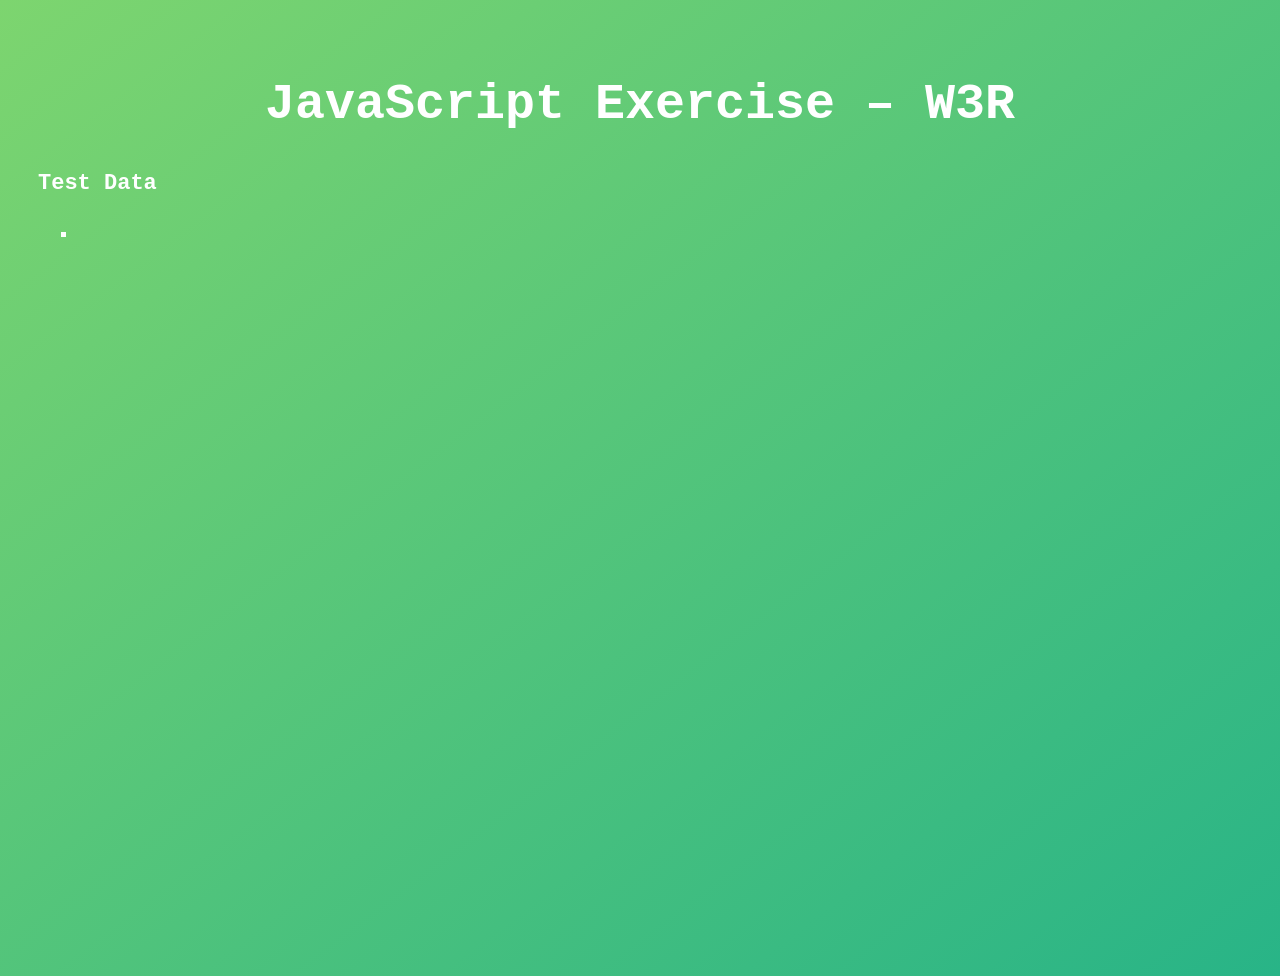
<file: starter/index.html>
<!DOCTYPE html>
<html lang="en">
    <head>
        <meta charset="UTF-8" />
        <meta name="viewport" content="width=device-width, initial-scale=1.0" />
        <meta http-equiv="X-UA-Compatible" content="ie=edge" />
        <link rel="stylesheet" href="./styles.css" />
        <title>JavaScript Exercise | W3R</title>
    </head>
    <body>
        <h1>JavaScript Exercise – W3R</h1>
        <p></p>
        <p></p>

        <h3>Test Data</h3>
        <ul>
            <li></li>
        </ul>
        <script src="script.js"></script>
    </body>
</html>
</file>
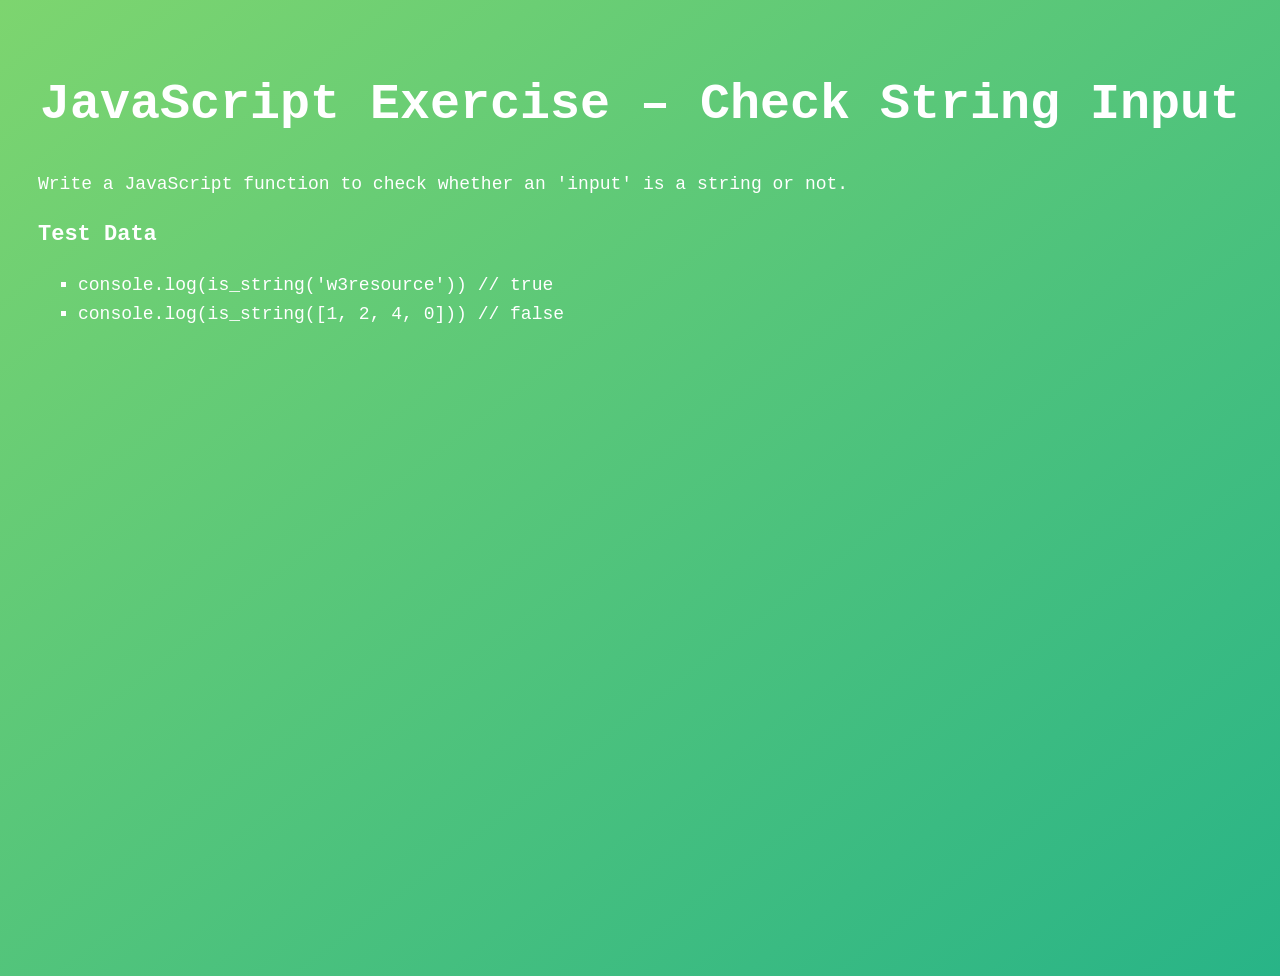
<file: 01. Strings/01. Check String Input/index.html>
<!DOCTYPE html>
<html lang="en">
    <head>
        <meta charset="UTF-8" />
        <meta name="viewport" content="width=device-width, initial-scale=1.0" />
        <meta http-equiv="X-UA-Compatible" content="ie=edge" />
        <link rel="stylesheet" href="./styles.css" />
        <title>JavaScript Exercise | W3R</title>
    </head>
    <body>
        <h1>JavaScript Exercise – Check String Input</h1>
        <p>
            Write a JavaScript function to check whether an 'input' is a string
            or not.
        </p>

        <h3>Test Data</h3>
        <ul>
            <li>console.log(is_string('w3resource')) // true</li>
            <li>console.log(is_string([1, 2, 4, 0])) // false</li>
        </ul>
        <script src="script.js"></script>
    </body>
</html>
</file>
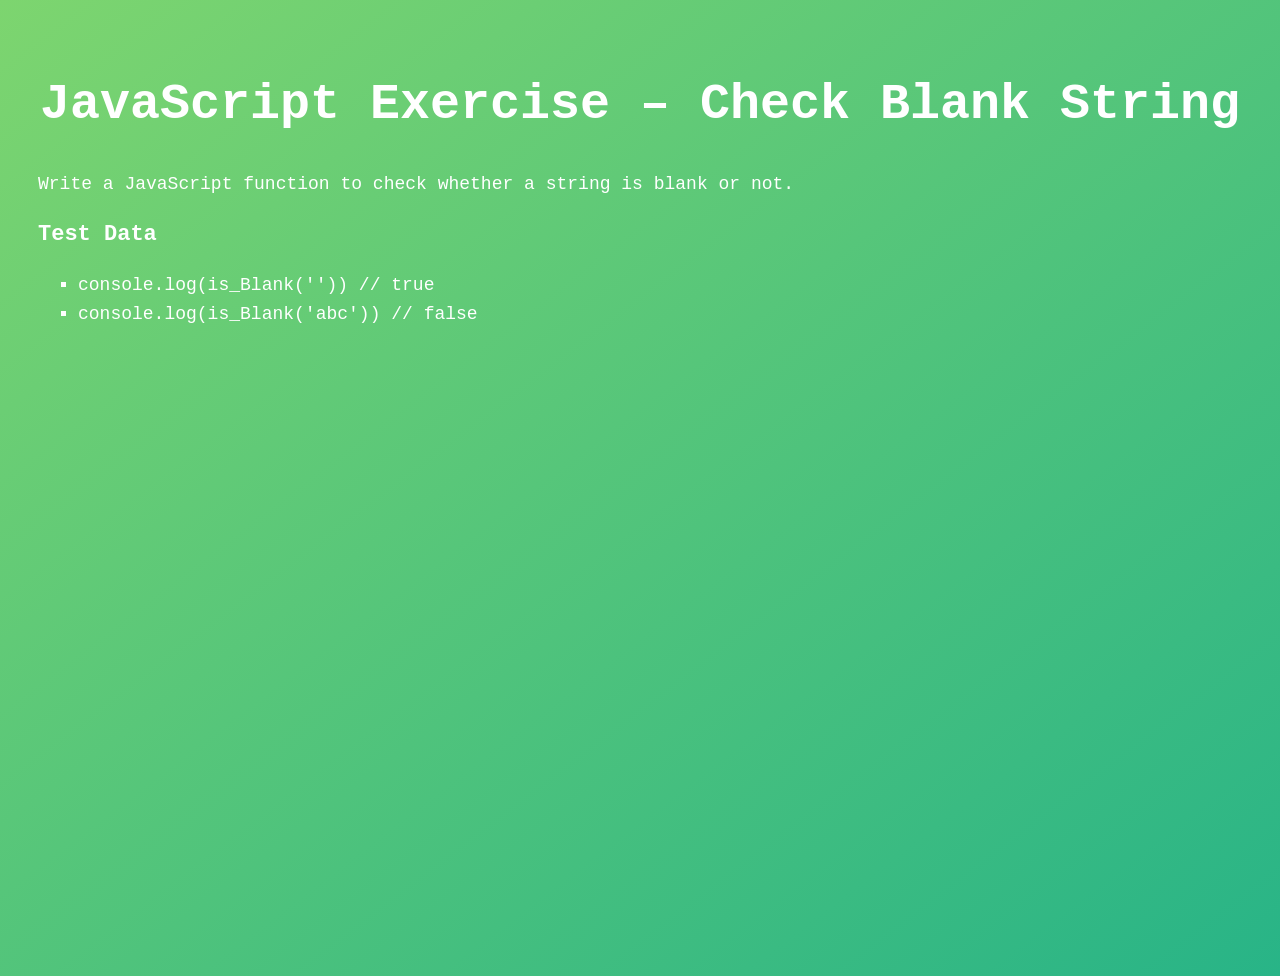
<file: 01. Strings/02. Check Blank String/index.html>
<!DOCTYPE html>
<html lang="en">
    <head>
        <meta charset="UTF-8" />
        <meta name="viewport" content="width=device-width, initial-scale=1.0" />
        <meta http-equiv="X-UA-Compatible" content="ie=edge" />
        <link rel="stylesheet" href="./styles.css" />
        <title>JavaScript Exercise | W3R</title>
    </head>
    <body>
        <h1>JavaScript Exercise – Check Blank String</h1>
        <p>
            Write a JavaScript function to check whether a string is blank or
            not.
        </p>

        <h3>Test Data</h3>
        <ul>
            <li>console.log(is_Blank('')) // true</li>
            <li>console.log(is_Blank('abc')) // false</li>
        </ul>
        <script src="script.js"></script>
    </body>
</html>
</file>
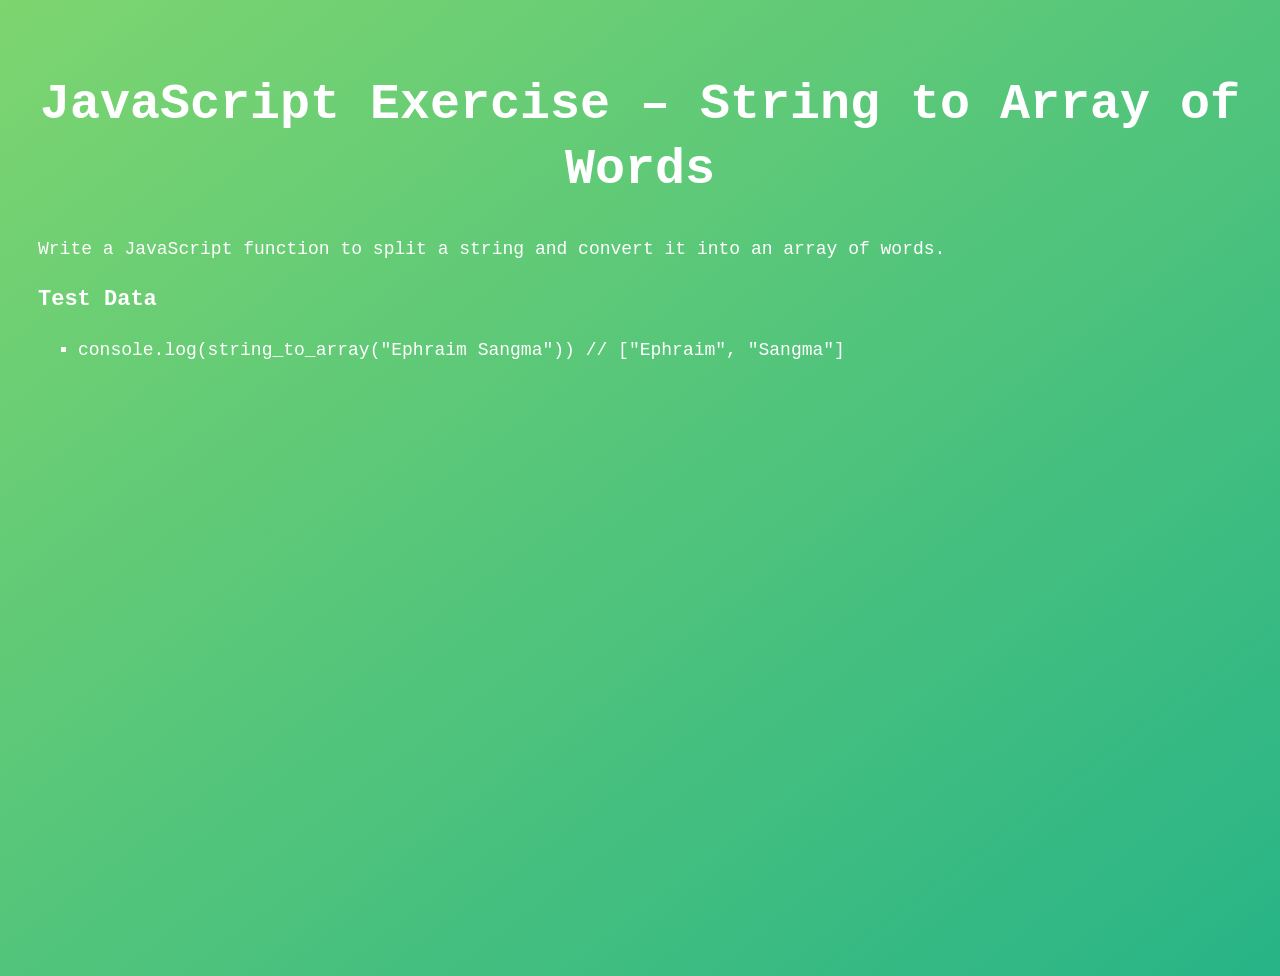
<file: 01. Strings/03. String to Array of Words/index.html>
<!DOCTYPE html>
<html lang="en">
    <head>
        <meta charset="UTF-8" />
        <meta name="viewport" content="width=device-width, initial-scale=1.0" />
        <meta http-equiv="X-UA-Compatible" content="ie=edge" />
        <link rel="stylesheet" href="./styles.css" />
        <title>JavaScript Exercise | W3R</title>
    </head>
    <body>
        <h1>JavaScript Exercise – String to Array of Words</h1>
        <p>
            Write a JavaScript function to split a string and convert it into an
            array of words.
        </p>

        <h3>Test Data</h3>
        <ul>
            <li>
                console.log(string_to_array("Ephraim Sangma")) // ["Ephraim",
                "Sangma"]
            </li>
        </ul>
        <script src="script.js"></script>
    </body>
</html>
</file>
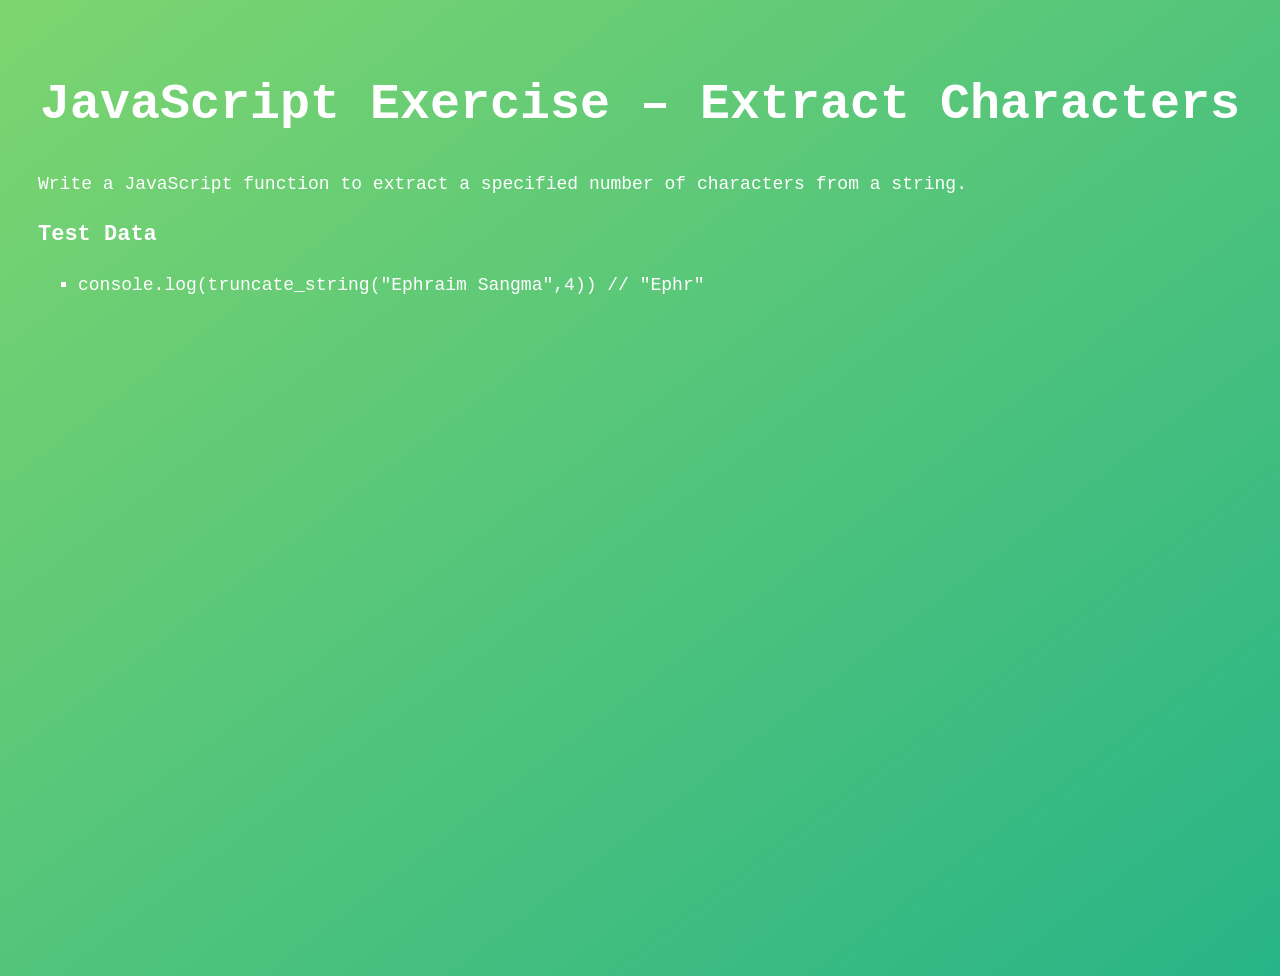
<file: 01. Strings/04. Extract Characters/index.html>
<!DOCTYPE html>
<html lang="en">
    <head>
        <meta charset="UTF-8" />
        <meta name="viewport" content="width=device-width, initial-scale=1.0" />
        <meta http-equiv="X-UA-Compatible" content="ie=edge" />
        <link rel="stylesheet" href="./styles.css" />
        <title>JavaScript Exercise | W3R</title>
    </head>
    <body>
        <h1>JavaScript Exercise – Extract Characters</h1>
        <p>
            Write a JavaScript function to extract a specified number of
            characters from a string.
        </p>

        <h3>Test Data</h3>
        <ul>
            <li>console.log(truncate_string("Ephraim Sangma",4)) // "Ephr"</li>
        </ul>
        <script src="script.js"></script>
    </body>
</html>
</file>
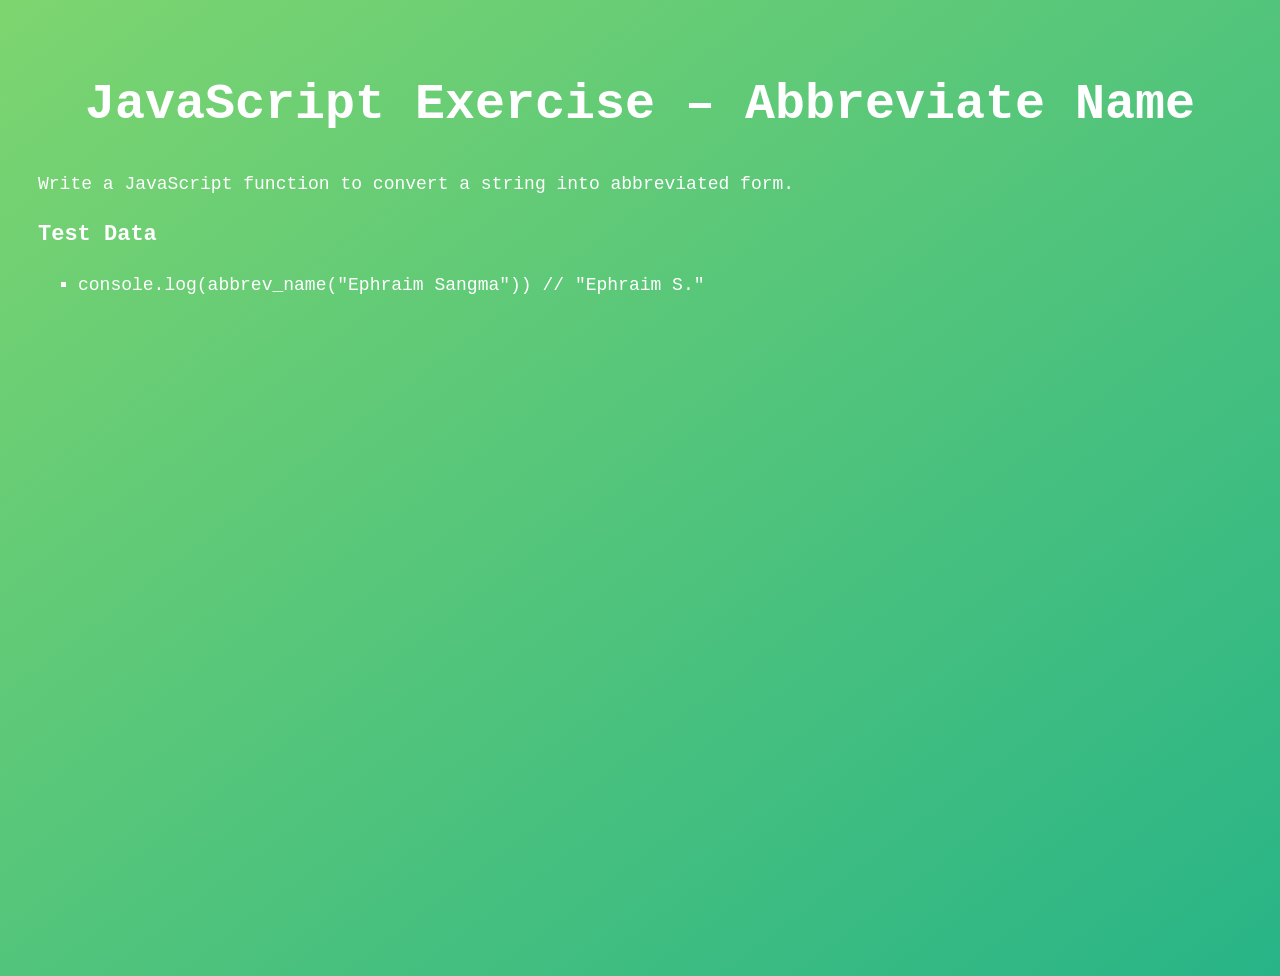
<file: 01. Strings/05. Abbreviate Name/index.html>
<!DOCTYPE html>
<html lang="en">
    <head>
        <meta charset="UTF-8" />
        <meta name="viewport" content="width=device-width, initial-scale=1.0" />
        <meta http-equiv="X-UA-Compatible" content="ie=edge" />
        <link rel="stylesheet" href="./styles.css" />
        <title>JavaScript Exercise | W3R</title>
    </head>
    <body>
        <h1>JavaScript Exercise – Abbreviate Name</h1>
        <p>
            Write a JavaScript function to convert a string into abbreviated
            form.
        </p>

        <h3>Test Data</h3>
        <ul>
            <li>console.log(abbrev_name("Ephraim Sangma")) // "Ephraim S."</li>
        </ul>
        <script src="script.js"></script>
    </body>
</html>
</file>
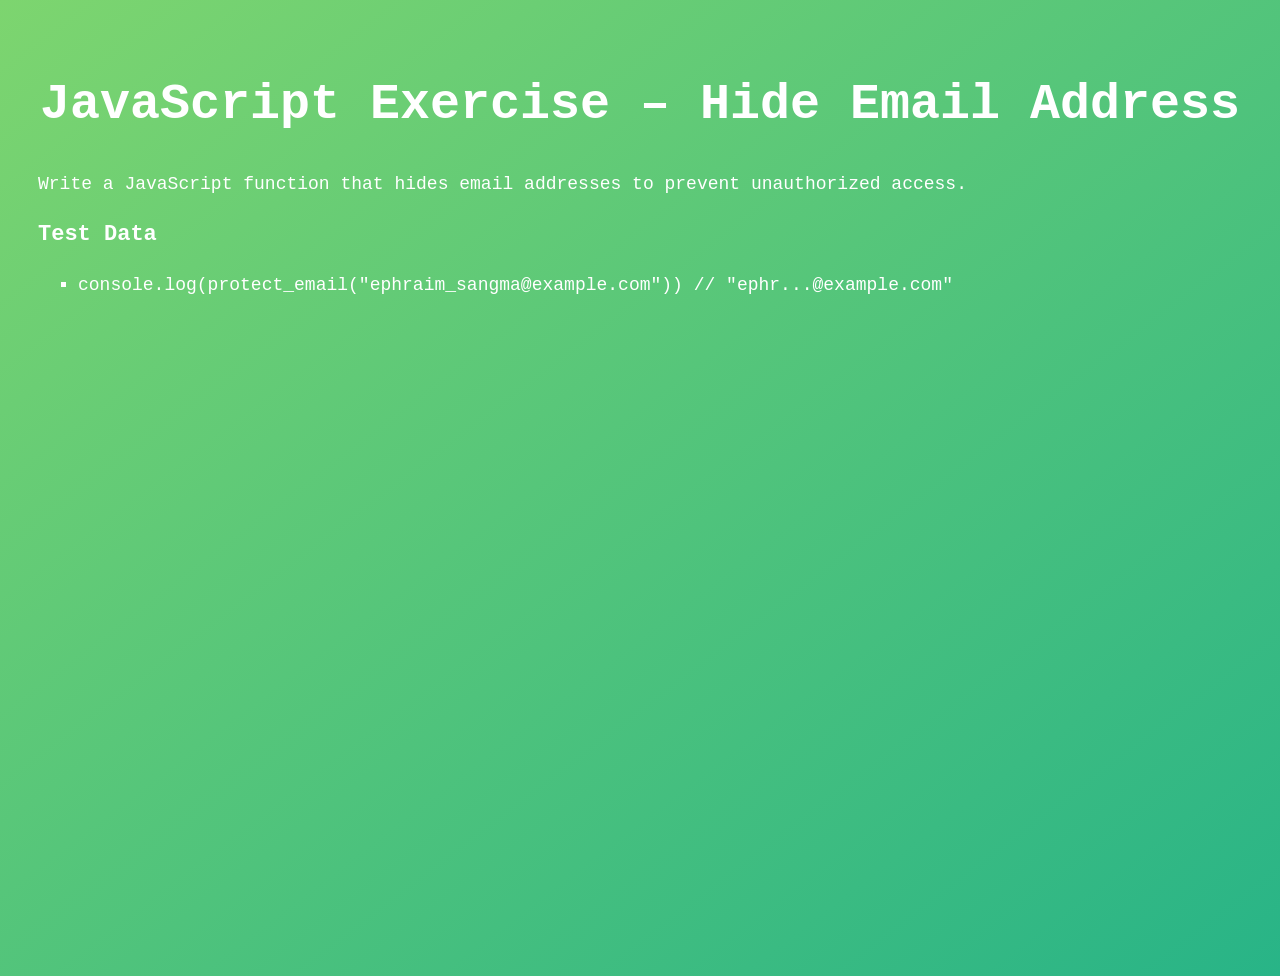
<file: 01. Strings/06. Hide Email Address/index.html>
<!DOCTYPE html>
<html lang="en">
    <head>
        <meta charset="UTF-8" />
        <meta name="viewport" content="width=device-width, initial-scale=1.0" />
        <meta http-equiv="X-UA-Compatible" content="ie=edge" />
        <link rel="stylesheet" href="./styles.css" />
        <title>JavaScript Exercise | W3R</title>
    </head>
    <body>
        <h1>JavaScript Exercise – Hide Email Address</h1>
        <p>
            Write a JavaScript function that hides email addresses to prevent
            unauthorized access.
        </p>

        <h3>Test Data</h3>
        <ul>
            <li>
                console.log(protect_email("ephraim_sangma@example.com")) //
                "ephr...@example.com"
            </li>
        </ul>
        <script src="script.js"></script>
    </body>
</html>
</file>
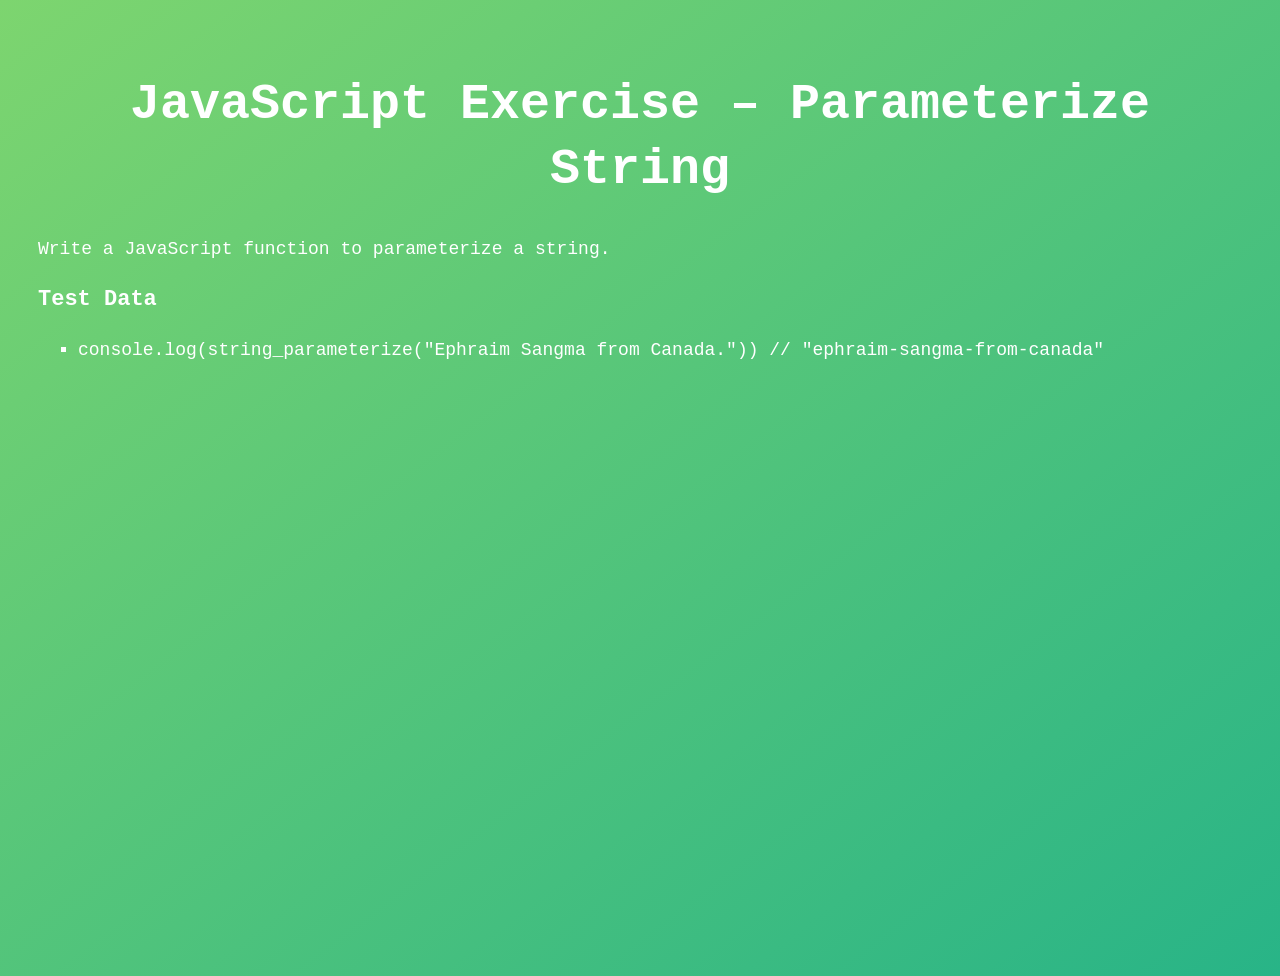
<file: 01. Strings/07. Parameterize String/index.html>
<!DOCTYPE html>
<html lang="en">
    <head>
        <meta charset="UTF-8" />
        <meta name="viewport" content="width=device-width, initial-scale=1.0" />
        <meta http-equiv="X-UA-Compatible" content="ie=edge" />
        <link rel="stylesheet" href="./styles.css" />
        <title>JavaScript Exercise | W3R</title>
    </head>
    <body>
        <h1>JavaScript Exercise – Parameterize String</h1>
        <p>Write a JavaScript function to parameterize a string.</p>

        <h3>Test Data</h3>
        <ul>
            <li>
                console.log(string_parameterize("Ephraim Sangma from Canada."))
                // "ephraim-sangma-from-canada"
            </li>
        </ul>
        <script src="script.js"></script>
    </body>
</html>
</file>
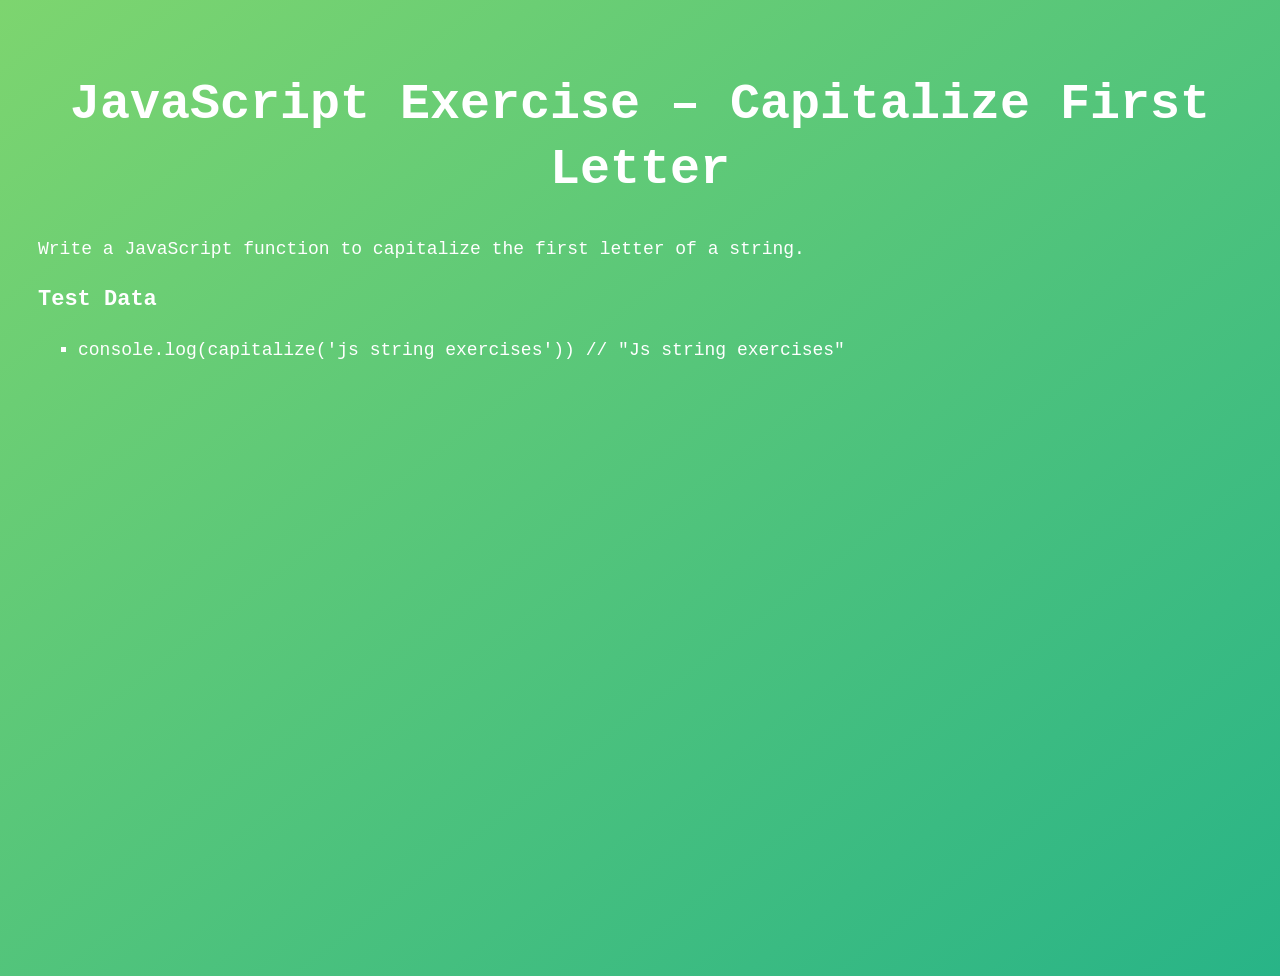
<file: 01. Strings/08. Capitalize First Letter/index.html>
<!DOCTYPE html>
<html lang="en">
    <head>
        <meta charset="UTF-8" />
        <meta name="viewport" content="width=device-width, initial-scale=1.0" />
        <meta http-equiv="X-UA-Compatible" content="ie=edge" />
        <link rel="stylesheet" href="./styles.css" />
        <title>JavaScript Exercise | W3R</title>
    </head>
    <body>
        <h1>JavaScript Exercise – Capitalize First Letter</h1>
        <p>
            Write a JavaScript function to capitalize the first letter of a
            string.
        </p>
        <p></p>

        <h3>Test Data</h3>
        <ul>
            <li>
                console.log(capitalize('js string exercises')) // "Js string
                exercises"
            </li>
        </ul>
        <script src="script.js"></script>
    </body>
</html>
</file>
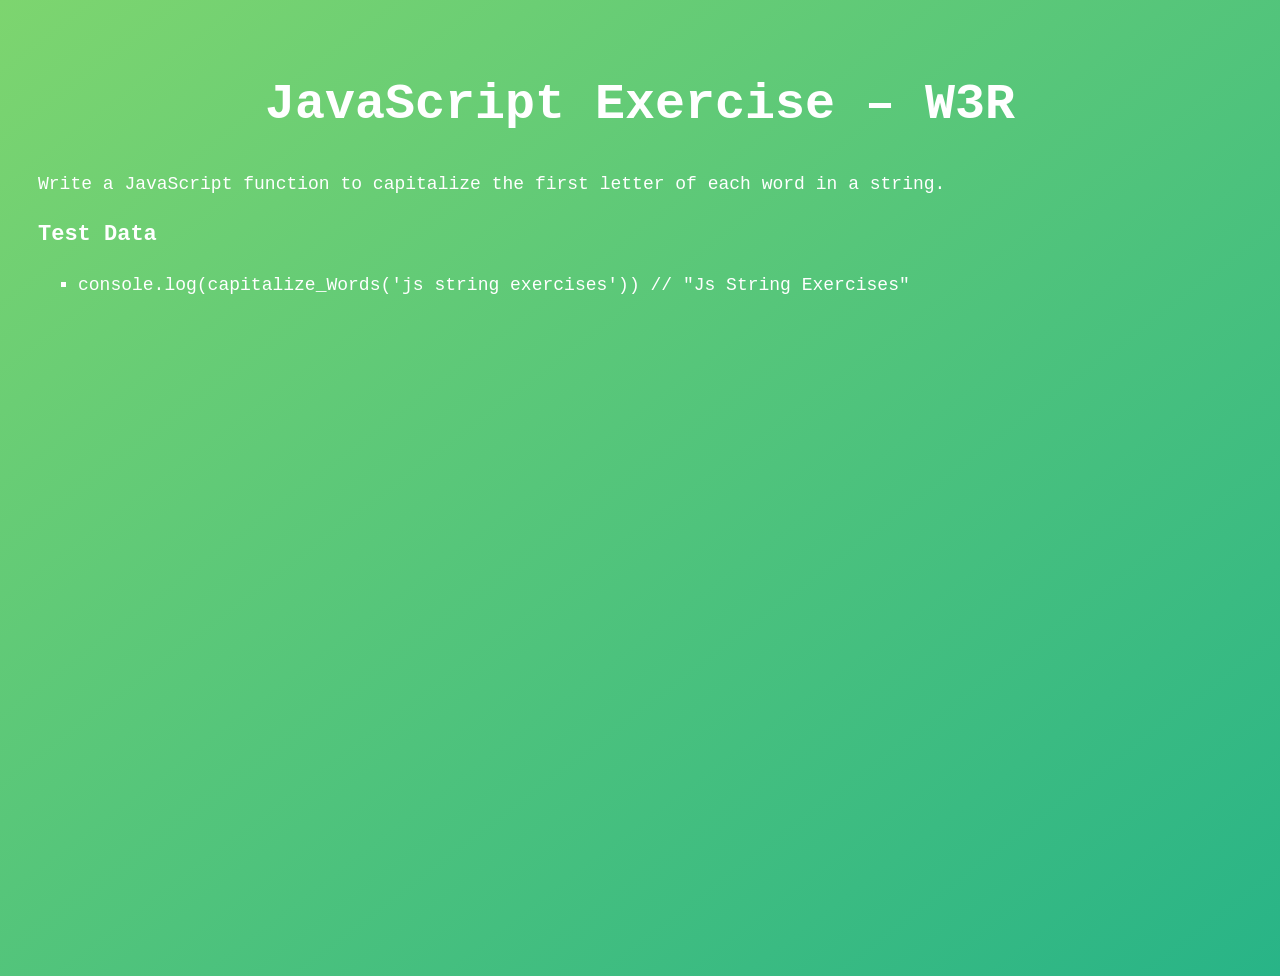
<file: 01. Strings/09. Capitalize Each Word/index.html>
<!DOCTYPE html>
<html lang="en">
    <head>
        <meta charset="UTF-8" />
        <meta name="viewport" content="width=device-width, initial-scale=1.0" />
        <meta http-equiv="X-UA-Compatible" content="ie=edge" />
        <link rel="stylesheet" href="./styles.css" />
        <title>JavaScript Exercise | W3R</title>
    </head>
    <body>
        <h1>JavaScript Exercise – W3R</h1>
        <p>
            Write a JavaScript function to capitalize the first letter of each
            word in a string.
        </p>

        <h3>Test Data</h3>
        <ul>
            <li>
                console.log(capitalize_Words('js string exercises')) // "Js
                String Exercises"
            </li>
        </ul>
        <script src="script.js"></script>
    </body>
</html>
</file>
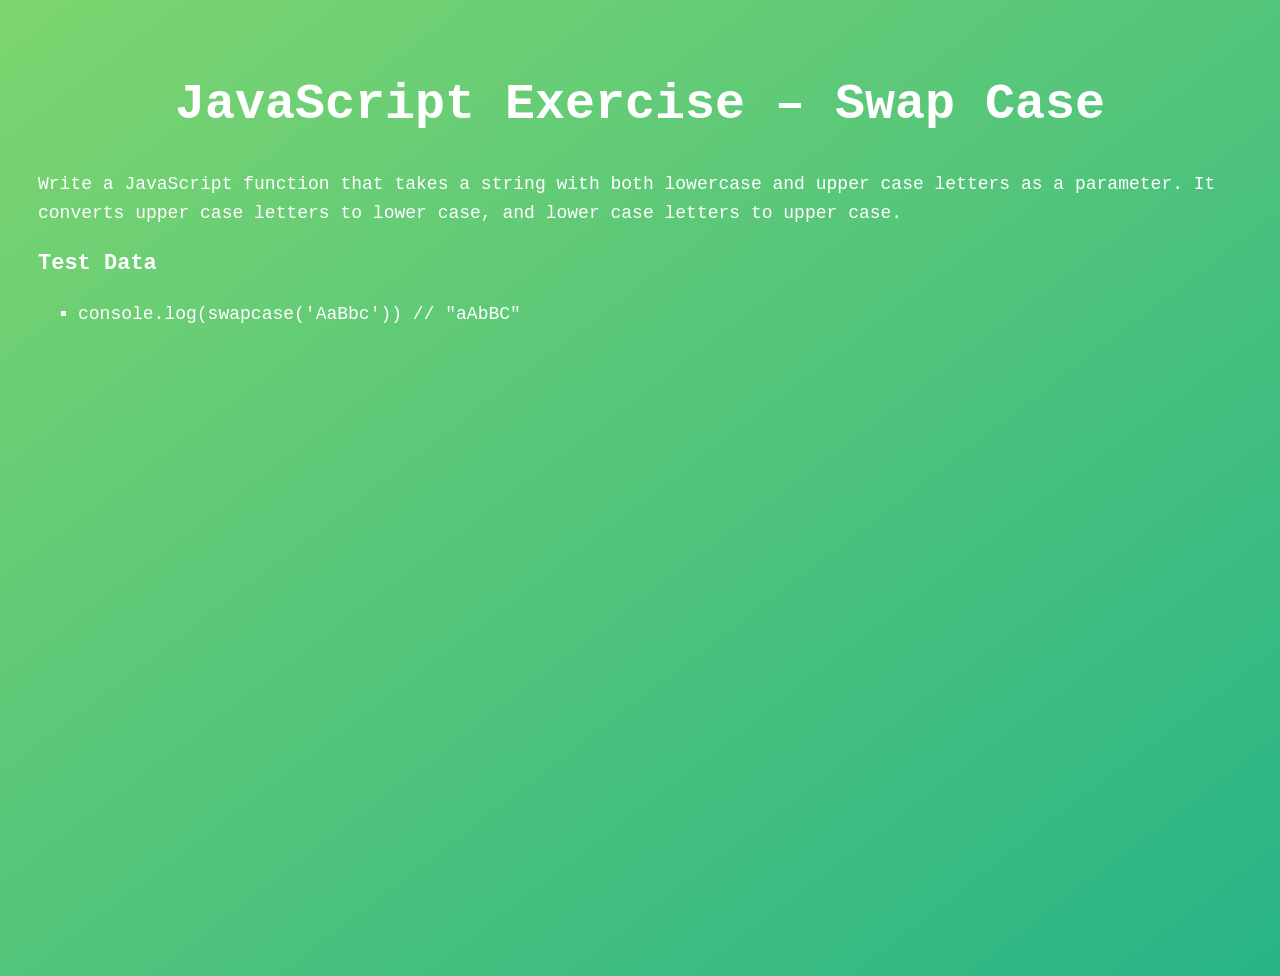
<file: 01. Strings/10. Swap Case/index.html>
<!DOCTYPE html>
<html lang="en">
    <head>
        <meta charset="UTF-8" />
        <meta name="viewport" content="width=device-width, initial-scale=1.0" />
        <meta http-equiv="X-UA-Compatible" content="ie=edge" />
        <link rel="stylesheet" href="./styles.css" />
        <title>JavaScript Exercise | W3R</title>
    </head>
    <body>
        <h1>JavaScript Exercise – Swap Case</h1>
        <p>
            Write a JavaScript function that takes a string with both lowercase
            and upper case letters as a parameter. It converts upper case
            letters to lower case, and lower case letters to upper case.
        </p>

        <h3>Test Data</h3>
        <ul>
            <li>console.log(swapcase('AaBbc')) // "aAbBC"</li>
        </ul>
        <script src="script.js"></script>
    </body>
</html>
</file>
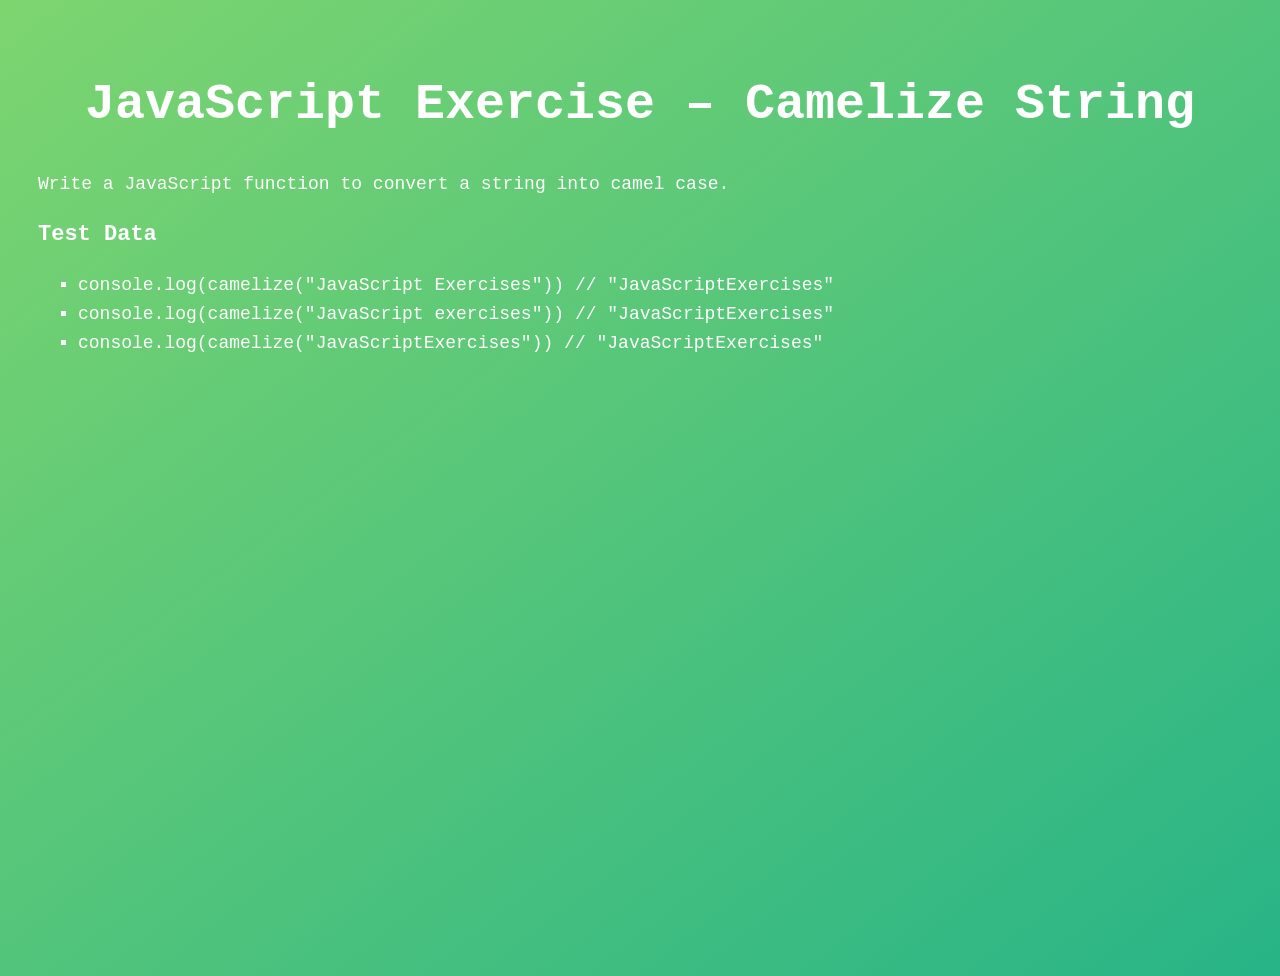
<file: 01. Strings/11. Camelize String/index.html>
<!DOCTYPE html>
<html lang="en">
    <head>
        <meta charset="UTF-8" />
        <meta name="viewport" content="width=device-width, initial-scale=1.0" />
        <meta http-equiv="X-UA-Compatible" content="ie=edge" />
        <link rel="stylesheet" href="./styles.css" />
        <title>JavaScript Exercise | W3R</title>
    </head>
    <body>
        <h1>JavaScript Exercise – Camelize String</h1>
        <p>Write a JavaScript function to convert a string into camel case.</p>
        <p></p>

        <h3>Test Data</h3>
        <ul>
            <li>
                console.log(camelize("JavaScript Exercises")) //
                "JavaScriptExercises"
            </li>
            <li>
                console.log(camelize("JavaScript exercises")) //
                "JavaScriptExercises"
            </li>
            <li>
                console.log(camelize("JavaScriptExercises")) //
                "JavaScriptExercises"
            </li>
        </ul>
        <script src="script.js"></script>
    </body>
</html>
</file>
<file: starter/styles.css>
body {
    font-family: monospace;
    height: 100vh;
    padding: 30px;
    align-items: center;
    color: white;
    background: linear-gradient(to top left, #28b487, #7dd56f);
}
h1 {
    font-size: 50px;
    line-height: 1.3;
    width: 100%;
    text-align: center;
}
h3 {
    font-size: 22px;
    line-height: 1.3;
    width: 100%;
    text-align: left;
}

p,
li {
    font-size: 18px;
    line-height: 1.6;
    text-align: left;
}

ul {
    color: white;
    list-style-type: square;
}
</file>
<file: 01. Strings/01. Check String Input/styles.css>
body {
    font-family: monospace;
    height: 100vh;
    padding: 30px;
    align-items: center;
    color: white;
    background: linear-gradient(to top left, #28b487, #7dd56f);
}
h1 {
    font-size: 50px;
    line-height: 1.3;
    width: 100%;
    text-align: center;
}
h3 {
    font-size: 22px;
    line-height: 1.3;
    width: 100%;
    text-align: left;
}

p,
li {
    font-size: 18px;
    line-height: 1.6;
    text-align: left;
}

ul {
    color: white;
    list-style-type: square;
}
</file>
<file: 01. Strings/02. Check Blank String/styles.css>
body {
    font-family: monospace;
    height: 100vh;
    padding: 30px;
    align-items: center;
    color: white;
    background: linear-gradient(to top left, #28b487, #7dd56f);
}
h1 {
    font-size: 50px;
    line-height: 1.3;
    width: 100%;
    text-align: center;
}
h3 {
    font-size: 22px;
    line-height: 1.3;
    width: 100%;
    text-align: left;
}

p,
li {
    font-size: 18px;
    line-height: 1.6;
    text-align: left;
}

ul {
    color: white;
    list-style-type: square;
}
</file>
<file: 01. Strings/03. String to Array of Words/styles.css>
body {
    font-family: monospace;
    height: 100vh;
    padding: 30px;
    align-items: center;
    color: white;
    background: linear-gradient(to top left, #28b487, #7dd56f);
}
h1 {
    font-size: 50px;
    line-height: 1.3;
    width: 100%;
    text-align: center;
}
h3 {
    font-size: 22px;
    line-height: 1.3;
    width: 100%;
    text-align: left;
}

p,
li {
    font-size: 18px;
    line-height: 1.6;
    text-align: left;
}

ul {
    color: white;
    list-style-type: square;
}
</file>
<file: 01. Strings/04. Extract Characters/styles.css>
body {
    font-family: monospace;
    height: 100vh;
    padding: 30px;
    align-items: center;
    color: white;
    background: linear-gradient(to top left, #28b487, #7dd56f);
}
h1 {
    font-size: 50px;
    line-height: 1.3;
    width: 100%;
    text-align: center;
}
h3 {
    font-size: 22px;
    line-height: 1.3;
    width: 100%;
    text-align: left;
}

p,
li {
    font-size: 18px;
    line-height: 1.6;
    text-align: left;
}

ul {
    color: white;
    list-style-type: square;
}
</file>
<file: 01. Strings/05. Abbreviate Name/styles.css>
body {
    font-family: monospace;
    height: 100vh;
    padding: 30px;
    align-items: center;
    color: white;
    background: linear-gradient(to top left, #28b487, #7dd56f);
}
h1 {
    font-size: 50px;
    line-height: 1.3;
    width: 100%;
    text-align: center;
}
h3 {
    font-size: 22px;
    line-height: 1.3;
    width: 100%;
    text-align: left;
}

p,
li {
    font-size: 18px;
    line-height: 1.6;
    text-align: left;
}

ul {
    color: white;
    list-style-type: square;
}
</file>
<file: 01. Strings/06. Hide Email Address/styles.css>
body {
    font-family: monospace;
    height: 100vh;
    padding: 30px;
    align-items: center;
    color: white;
    background: linear-gradient(to top left, #28b487, #7dd56f);
}
h1 {
    font-size: 50px;
    line-height: 1.3;
    width: 100%;
    text-align: center;
}
h3 {
    font-size: 22px;
    line-height: 1.3;
    width: 100%;
    text-align: left;
}

p,
li {
    font-size: 18px;
    line-height: 1.6;
    text-align: left;
}

ul {
    color: white;
    list-style-type: square;
}
</file>
<file: 01. Strings/07. Parameterize String/styles.css>
body {
    font-family: monospace;
    height: 100vh;
    padding: 30px;
    align-items: center;
    color: white;
    background: linear-gradient(to top left, #28b487, #7dd56f);
}
h1 {
    font-size: 50px;
    line-height: 1.3;
    width: 100%;
    text-align: center;
}
h3 {
    font-size: 22px;
    line-height: 1.3;
    width: 100%;
    text-align: left;
}

p,
li {
    font-size: 18px;
    line-height: 1.6;
    text-align: left;
}

ul {
    color: white;
    list-style-type: square;
}
</file>
<file: 01. Strings/08. Capitalize First Letter/styles.css>
body {
    font-family: monospace;
    height: 100vh;
    padding: 30px;
    align-items: center;
    color: white;
    background: linear-gradient(to top left, #28b487, #7dd56f);
}
h1 {
    font-size: 50px;
    line-height: 1.3;
    width: 100%;
    text-align: center;
}
h3 {
    font-size: 22px;
    line-height: 1.3;
    width: 100%;
    text-align: left;
}

p,
li {
    font-size: 18px;
    line-height: 1.6;
    text-align: left;
}

ul {
    color: white;
    list-style-type: square;
}
</file>
<file: 01. Strings/09. Capitalize Each Word/styles.css>
body {
    font-family: monospace;
    height: 100vh;
    padding: 30px;
    align-items: center;
    color: white;
    background: linear-gradient(to top left, #28b487, #7dd56f);
}
h1 {
    font-size: 50px;
    line-height: 1.3;
    width: 100%;
    text-align: center;
}
h3 {
    font-size: 22px;
    line-height: 1.3;
    width: 100%;
    text-align: left;
}

p,
li {
    font-size: 18px;
    line-height: 1.6;
    text-align: left;
}

ul {
    color: white;
    list-style-type: square;
}
</file>
<file: 01. Strings/10. Swap Case/styles.css>
body {
    font-family: monospace;
    height: 100vh;
    padding: 30px;
    align-items: center;
    color: white;
    background: linear-gradient(to top left, #28b487, #7dd56f);
}
h1 {
    font-size: 50px;
    line-height: 1.3;
    width: 100%;
    text-align: center;
}
h3 {
    font-size: 22px;
    line-height: 1.3;
    width: 100%;
    text-align: left;
}

p,
li {
    font-size: 18px;
    line-height: 1.6;
    text-align: left;
}

ul {
    color: white;
    list-style-type: square;
}
</file>
<file: 01. Strings/11. Camelize String/styles.css>
body {
    font-family: monospace;
    height: 100vh;
    padding: 30px;
    align-items: center;
    color: white;
    background: linear-gradient(to top left, #28b487, #7dd56f);
}
h1 {
    font-size: 50px;
    line-height: 1.3;
    width: 100%;
    text-align: center;
}
h3 {
    font-size: 22px;
    line-height: 1.3;
    width: 100%;
    text-align: left;
}

p,
li {
    font-size: 18px;
    line-height: 1.6;
    text-align: left;
}

ul {
    color: white;
    list-style-type: square;
}
</file>
